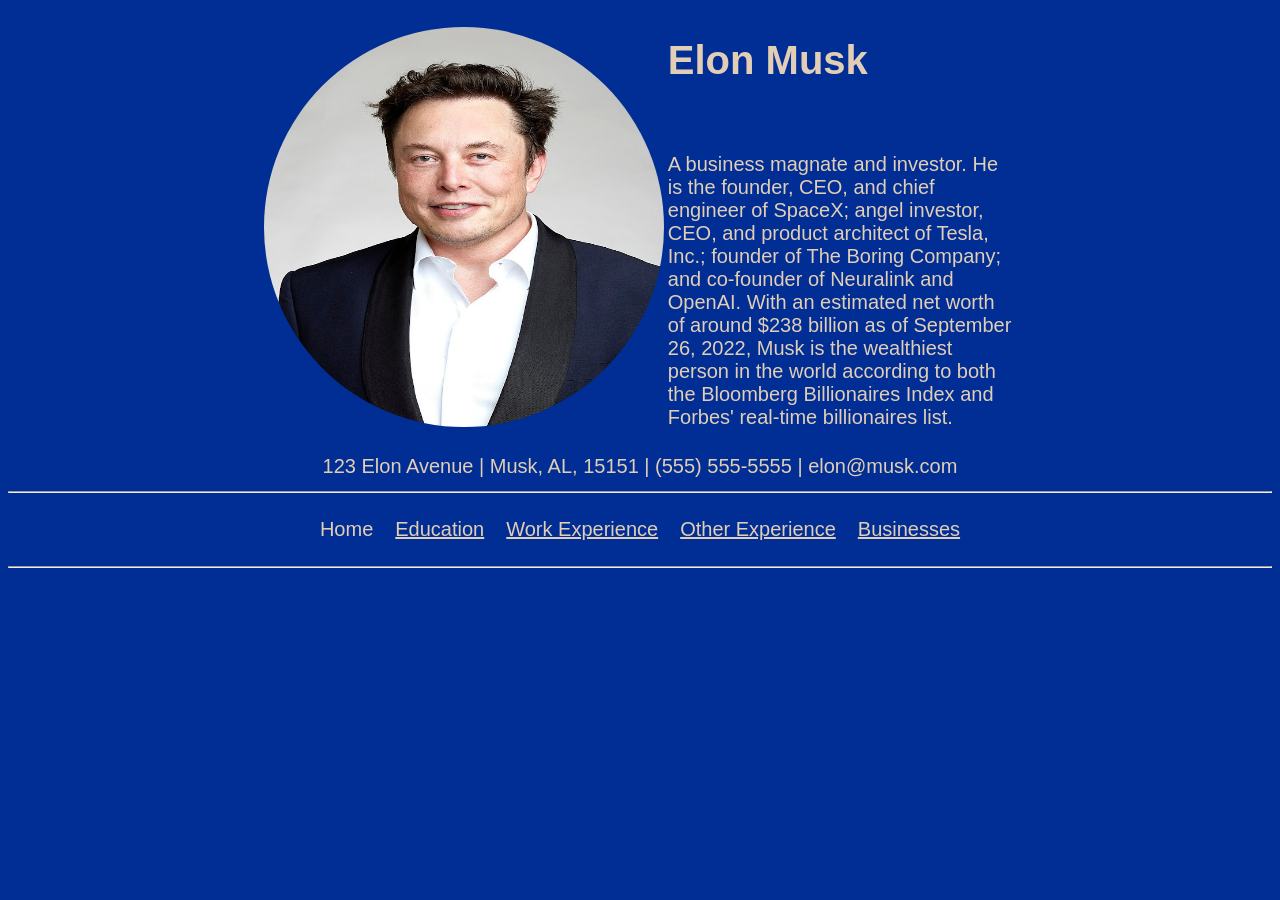
<file: index.html>
<!doctype html>
<html lang="en" dir="ltr">
<head>
<meta charset="UTF-8">
<title> Home </title>
<link href="css/styles.css" rel="stylesheet">
</head>
<body>

<table class="profileAlignment">

    <tr>

            <td> <img src="images/musk.jpeg" class="muskProfilePic" class="profileAlignment"/> </td> 

            <td> <h1> Elon Musk </h1>

            <br />

            <p> A business magnate and investor. He is the founder, CEO, and chief engineer of SpaceX; angel investor, CEO, and product architect of Tesla, Inc.; founder of The Boring Company; and co-founder of Neuralink and OpenAI. With an estimated net worth of around $238 billion as of September 26, 2022, Musk is the wealthiest person in the world according to both the Bloomberg Billionaires Index and Forbes' real-time billionaires list. </p>
        
            </td>

        </tr>


</table>

<table class="centerTable">

    <tr>

        <td> 123 Elon Avenue | Musk, AL, 15151 | (555) 555-5555 | elon@musk.com </td>

    </tr>


</table>

<hr />

<table class="centerTable">

    <tr>

        <td> 
            <table>

                <tr>

                    <td class="linkCells"> Home </td>

                    <td class="linkCells"> <a href="education.html"> Education </a>

                    <td class="linkCells"> <a href="work experience.html"> Work Experience </a>

                    <td class="linkCells"> <a href="other experience.html"> Other Experience </a>

                    <td class="linkCells"> <a href="businesses.html"> Businesses </a>
                
                </tr>

            </table> 
        
        </td>

    </tr>

</table>

<hr />

</body>

</html>
</file>
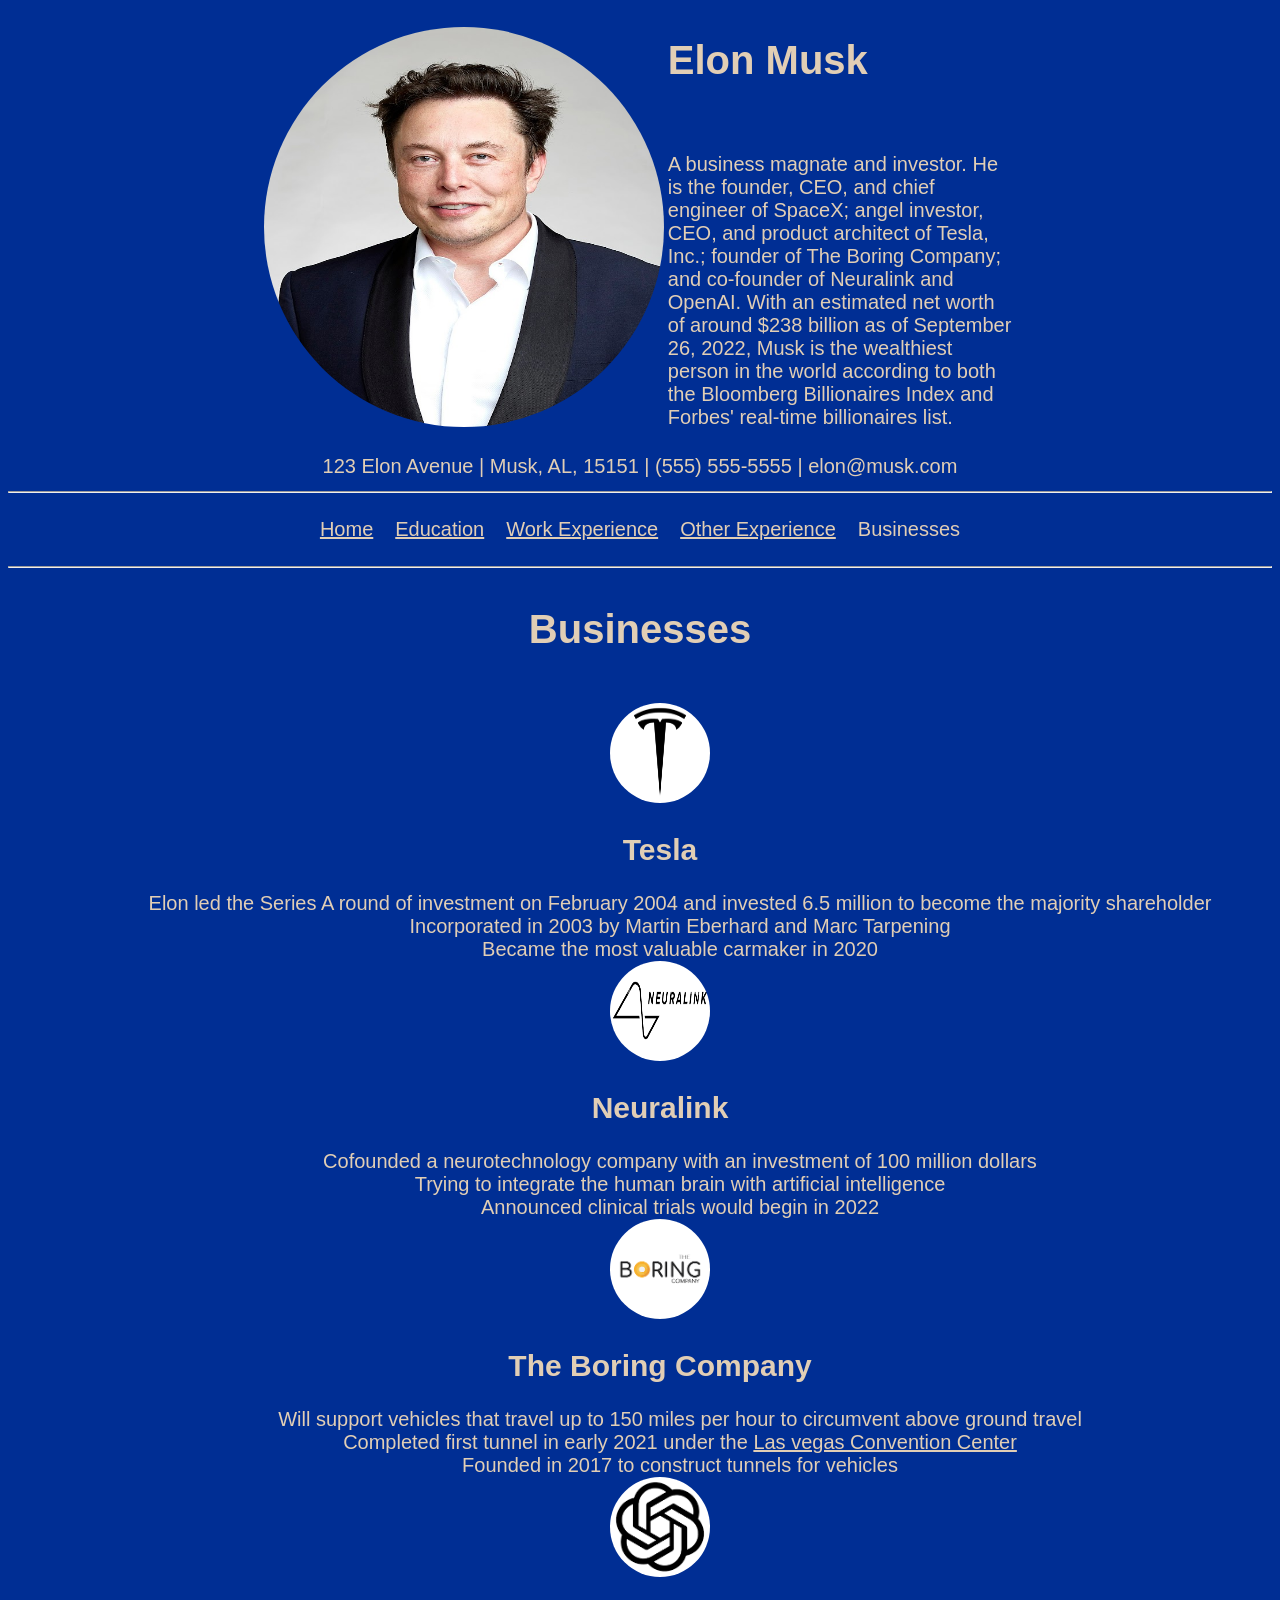
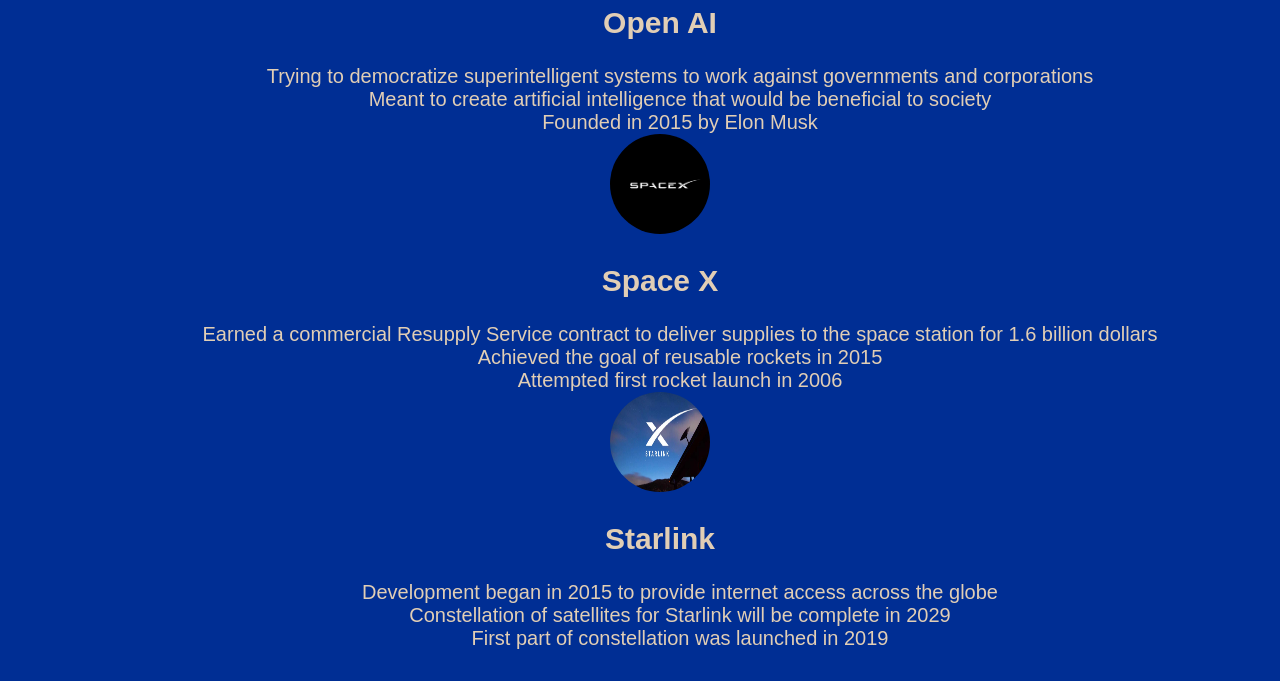
<file: businesses.html>
<!doctype html>
<html lang="en" dir="ltr">
<head>
<meta charset="UTF-8">
<title> Businesses </title>
<link href="css/styles.css" rel="stylesheet">
</head>
<body>

    <table class="profileAlignment">
    
        <tr>
    
                <td> <img src="images/musk.jpeg" class="muskProfilePic" class="profileAlignment"/> </td> 
    
                <td> <h1> Elon Musk </h1>
    
                <br />
    
                <p> A business magnate and investor. He is the founder, CEO, and chief engineer of SpaceX; angel investor, CEO, and product architect of Tesla, Inc.; founder of The Boring Company; and co-founder of Neuralink and OpenAI. With an estimated net worth of around $238 billion as of September 26, 2022, Musk is the wealthiest person in the world according to both the Bloomberg Billionaires Index and Forbes' real-time billionaires list. </p>
            
                </td>
    
            </tr>
    
    
    </table>
    
    <table class="centerTable">
    
        <tr>
    
            <td> 123 Elon Avenue | Musk, AL, 15151 | (555) 555-5555 | elon@musk.com </td>
    
        </tr>
    
    
    </table>
    
    <hr />
    
    <table class="centerTable">
    
        <tr>
    
            <td> 
                <table>
    
                    <tr>
    
                        <td class="linkCells"> <a href="index.html"> Home </a>

                    <td class="linkCells"> <a href="education.html"> Education </a>

                    <td class="linkCells"> <a href="work experience.html"> Work Experience </a>

                    <td class="linkCells"> <a href="other experience.html"> Other Experience </a>

                    <td class="linkCells"> Businesses </td>
                    
                    </tr>
    
                </table> 
            
            </td>
    
        </tr>
    
    </table>
    
    <hr />

    <table class="infoAlignment">

        <tr class="headOneAlignment">

            <td> <h1> Businesses </h1> </td>

        </tr>

        <tr>

            <td>

            <ul class="headOneAlignment ulListType">

                <li> <a href="https://en.wikipedia.org/wiki/Tesla,_Inc" target="_blank"> <img src="images/teslalogo.jpg" class="businessList"/> </a> </li>

                <li> <h2> Tesla </h2> </li>

                <ul class="headOneAlignment ulListType">

                    <li> Elon led the Series A round of investment on February 2004 and invested 6.5 million to become the majority shareholder </li>

                    <li> Incorporated in 2003 by Martin Eberhard and Marc Tarpening </li>

                    <li> Became the most valuable carmaker in 2020 </li>

                </ul>

                <li> <a href="https://en.wikipedia.org/wiki/Neuralink" target="_blank"> <img src="images/neuralinklogo.png" class="businessList"/> </a> </li>

                <li> <h2> Neuralink </h2> </li>

                <ul class="headOneAlignment ulListType">

                    <li> Cofounded a neurotechnology company with an investment of 100 million dollars </li>

                    <li> Trying to integrate the human brain with artificial intelligence </li>

                    <li> Announced clinical trials would begin in 2022 </li>

                </ul>

                <li> <a href="https://en.wikipedia.org/wiki/The_Boring_Company" target="_blank"> <img src="images/boringlogo.png" class="businessList"/> </a> </li>

                <li> <h2> The Boring Company </h2> </li>

                <ul class="headOneAlignment ulListType">

                    <li> Will support vehicles that travel up to 150 miles per hour to circumvent above ground travel </li>

                    <li> Completed first tunnel in early 2021 under the <a href="https://en.wikipedia.org/wiki/Las_Vegas_Convention_Center"> Las vegas Convention Center </a> </li>

                    <li> Founded in 2017 to construct tunnels for vehicles </li>

                </ul>

                <li> <a href="https://en.wikipedia.org/wiki/OpenAI" target="_blank"> <img src="images/openailogo.png" class="businessList"/> </a> </li>

                <li> <h2> Open AI </h2> </li>

                    <ul class="headOneAlignment ulListType">

                        <li> Trying to democratize superintelligent systems to work against governments and corporations </li>

                        <li> Meant to create artificial intelligence that would be beneficial to society </li>

                        <li> Founded in 2015 by Elon Musk </li>

                    </ul>

                    <li> <a href="https://en.wikipedia.org/wiki/SpaceX" target="_blank"> <img src="images/spacexlogo.jpg" class="businessList"/> </a> </li>

                    <li> <h2> Space X </h2> </li>

                    <ul class="headOneAlignment ulListType">

                        <li> Earned a commercial Resupply Service contract to deliver supplies to the space station for 1.6 billion dollars </li>

                        <li> Achieved the goal of reusable rockets in 2015 </li>

                        <li> Attempted first rocket launch in 2006 </li>

                    </ul>

                    <li> <a href="https://en.wikipedia.org/wiki/Starlink" target="_blank"> <img src="images/starlinklogo.jpg" class="businessList"/> </a> </li>

                    <li> <h2> Starlink </h2> </li>

                    <ul class="headOneAlignment ulListType">

                        <li> Development began in 2015 to provide internet access across the globe </li>

                        <li> Constellation of satellites for Starlink will be complete in 2029 </li>

                        <li> First part of constellation was launched in 2019 </li>

                    </ul>

            </ul>

            </td>

        </tr>

    </table>
    
    </body>

</html>
</file>
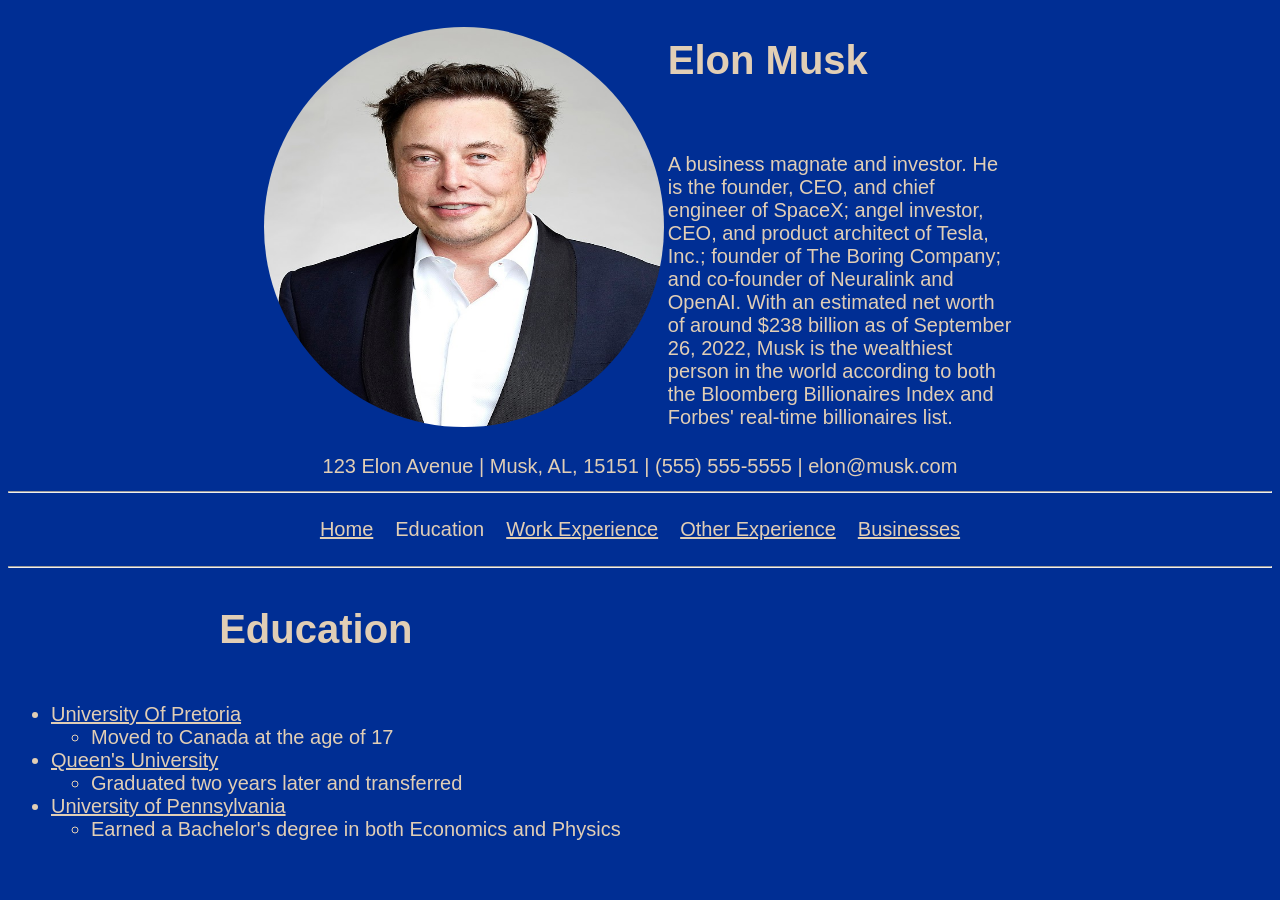
<file: education.html>
<!doctype html>
<html lang="en" dir="ltr">
<head>
<meta charset="UTF-8">
<title> Education </title>
<link href="css/styles.css" rel="stylesheet">
</head>
<body>

    <table class="profileAlignment">
    
        <tr>
    
                <td> <img src="images/musk.jpeg" class="muskProfilePic" class="profileAlignment"/> </td> 
    
                <td> <h1> Elon Musk </h1>
    
                <br />
    
                <p> A business magnate and investor. He is the founder, CEO, and chief engineer of SpaceX; angel investor, CEO, and product architect of Tesla, Inc.; founder of The Boring Company; and co-founder of Neuralink and OpenAI. With an estimated net worth of around $238 billion as of September 26, 2022, Musk is the wealthiest person in the world according to both the Bloomberg Billionaires Index and Forbes' real-time billionaires list. </p>
            
                </td>
    
            </tr>
    
    
    </table>
    
    <table class="centerTable">
    
        <tr>
    
            <td> 123 Elon Avenue | Musk, AL, 15151 | (555) 555-5555 | elon@musk.com </td>
    
        </tr>
    
    
    </table>
    
    <hr />
    
    <table class="centerTable">
    
        <tr>
    
            <td> 
                <table>
    
                    <tr>
    
                        <td class="linkCells"> <a href="index.html"> Home </a>

                    <td class="linkCells"> Education </td>

                    <td class="linkCells"> <a href="work experience.html"> Work Experience </a>

                    <td class="linkCells"> <a href="other experience.html"> Other Experience </a>

                    <td class="linkCells"> <a href="businesses.html"> Businesses </a>
                    
                    </tr>
    
                </table> 
            
            </td>
    
        </tr>
    
    </table>
    
    <hr />

    <table>

        <tr>

            <td class="headOneAlignment"> <h1> Education </h1></td>

        </tr>

        <tr class="infoAlignment">

            <td>

                <ul>

                    <li> <a href="https://en.wikipedia.org/wiki/University_of_Pretoria"> University Of Pretoria </a> </li>
                    
                    <ul>

                        <li> Moved to Canada at the age of 17 </li>

                    </ul>

                    <li> <a href="https://en.wikipedia.org/wiki/Queen%27s_University_at_Kingston"> Queen's University </a> </li>

                    <ul>

                        <li> Graduated two years later and transferred </li>

                    </ul>

                    <li> <a href="https://en.wikipedia.org/wiki/University_of_Pennsylvania"> University of Pennsylvania </a> </li>

                    <ul>

                        <li> Earned a Bachelor's degree in both Economics and Physics </li>

                    </ul>

                </ul>

            </td>

        </tr>

    </table>
    
    </body>
</html>
</file>
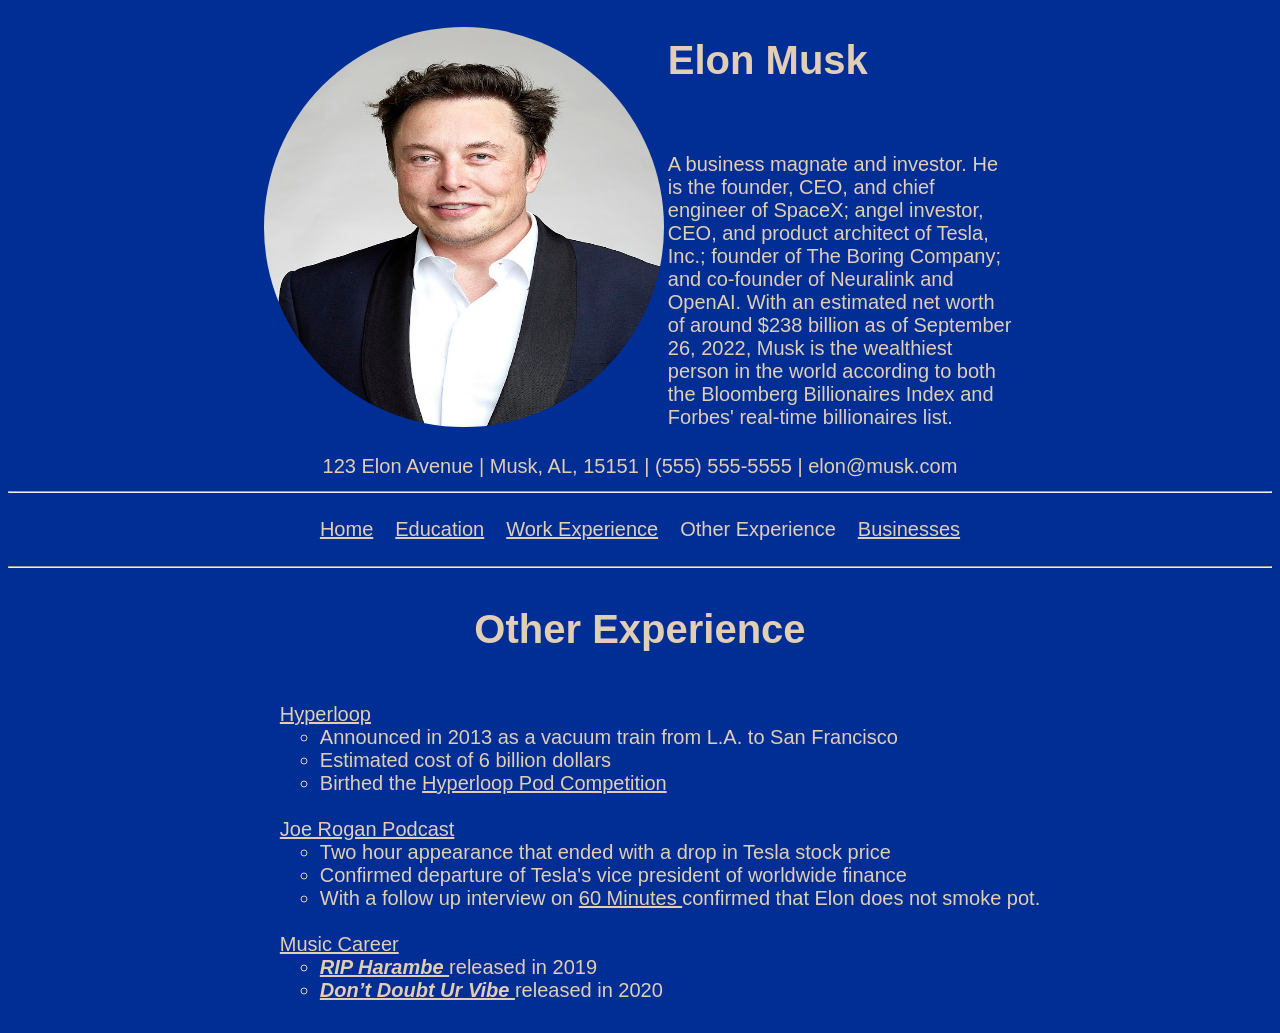
<file: other experience.html>
<!doctype html>
<html lang="en" dir="ltr">
<head>
<meta charset="UTF-8">
<title> Other Experience </title>
<link href="css/styles.css" rel="stylesheet">
</head>
<body>

    <table class="profileAlignment">
    
        <tr>
    
                <td> <img src="images/musk.jpeg" class="muskProfilePic" class="profileAlignment"/> </td> 
    
                <td> <h1> Elon Musk </h1>
    
                <br />
    
                <p> A business magnate and investor. He is the founder, CEO, and chief engineer of SpaceX; angel investor, CEO, and product architect of Tesla, Inc.; founder of The Boring Company; and co-founder of Neuralink and OpenAI. With an estimated net worth of around $238 billion as of September 26, 2022, Musk is the wealthiest person in the world according to both the Bloomberg Billionaires Index and Forbes' real-time billionaires list. </p>
            
                </td>
    
            </tr>
    
    
    </table>
    
    <table class="centerTable">
    
        <tr>
    
            <td> 123 Elon Avenue | Musk, AL, 15151 | (555) 555-5555 | elon@musk.com </td>
    
        </tr>
    
    
    </table>
    
    <hr />
    
    <table class="centerTable">
    
        <tr>
    
            <td> 
                <table>
    
                    <tr>
    
                        <td class="linkCells"> <a href="index.html"> Home </a> 

                        <td class="linkCells"> <a href="education.html"> Education </a>
    
                        <td class="linkCells"> <a href="work experience.html"> Work Experience </a>
    
                        <td class="linkCells"> Other Experience </td>
    
                        <td class="linkCells"> <a href="businesses.html"> Businesses </a>
                    
                    </tr>
    
                </table> 
            
            </td>
    
        </tr>
    
    </table>
    
    <hr />

    <table class="infoAlignment" >

        <tr class="headOneAlignment" >

            <td> <h1> Other Experience </h1> </td>

        </tr>

        <tr>

            <td>

                <ul class="ulListType" >

                    <li> <a href="https://en.wikipedia.org/wiki/Hyperloop"> Hyperloop </a> </li>

                    <ul>

                        <li> Announced in 2013 as a vacuum train from L.A. to San Francisco </li>

                        <li> Estimated cost of 6 billion dollars </li>

                        <li> Birthed the <a href="https://en.wikipedia.org/wiki/Hyperloop_pod_competition"> Hyperloop Pod Competition </a> </li>

                    </ul>

    <br />

                    <li> <a href="https://en.wikipedia.org/wiki/The_Joe_Rogan_Experience"> Joe Rogan Podcast </a> </li>

                    <ul>

                        <li> Two hour appearance that ended with a drop in Tesla stock price </li>

                        <li> Confirmed departure of Tesla's vice president of worldwide finance </li>

                        <li> With a follow up interview on <a href="https://en.wikipedia.org/wiki/60_Minutes"> 60 Minutes </a> confirmed that Elon does not smoke pot. </li>

                    </ul>

    <br />

                    <li> <p class="liUnderline" > Music Career </p> </li>

                        <ul>

                            <li> <p class="songTitle" > RIP Harambe </p> released in 2019 </li>

                            <li> <p class="songTitle" > Don’t Doubt Ur Vibe </p> released in 2020 </li>

                        </ul>

                </ul>

            </td>

        </tr>

    </table>
    
    </body>
</html>
</file>
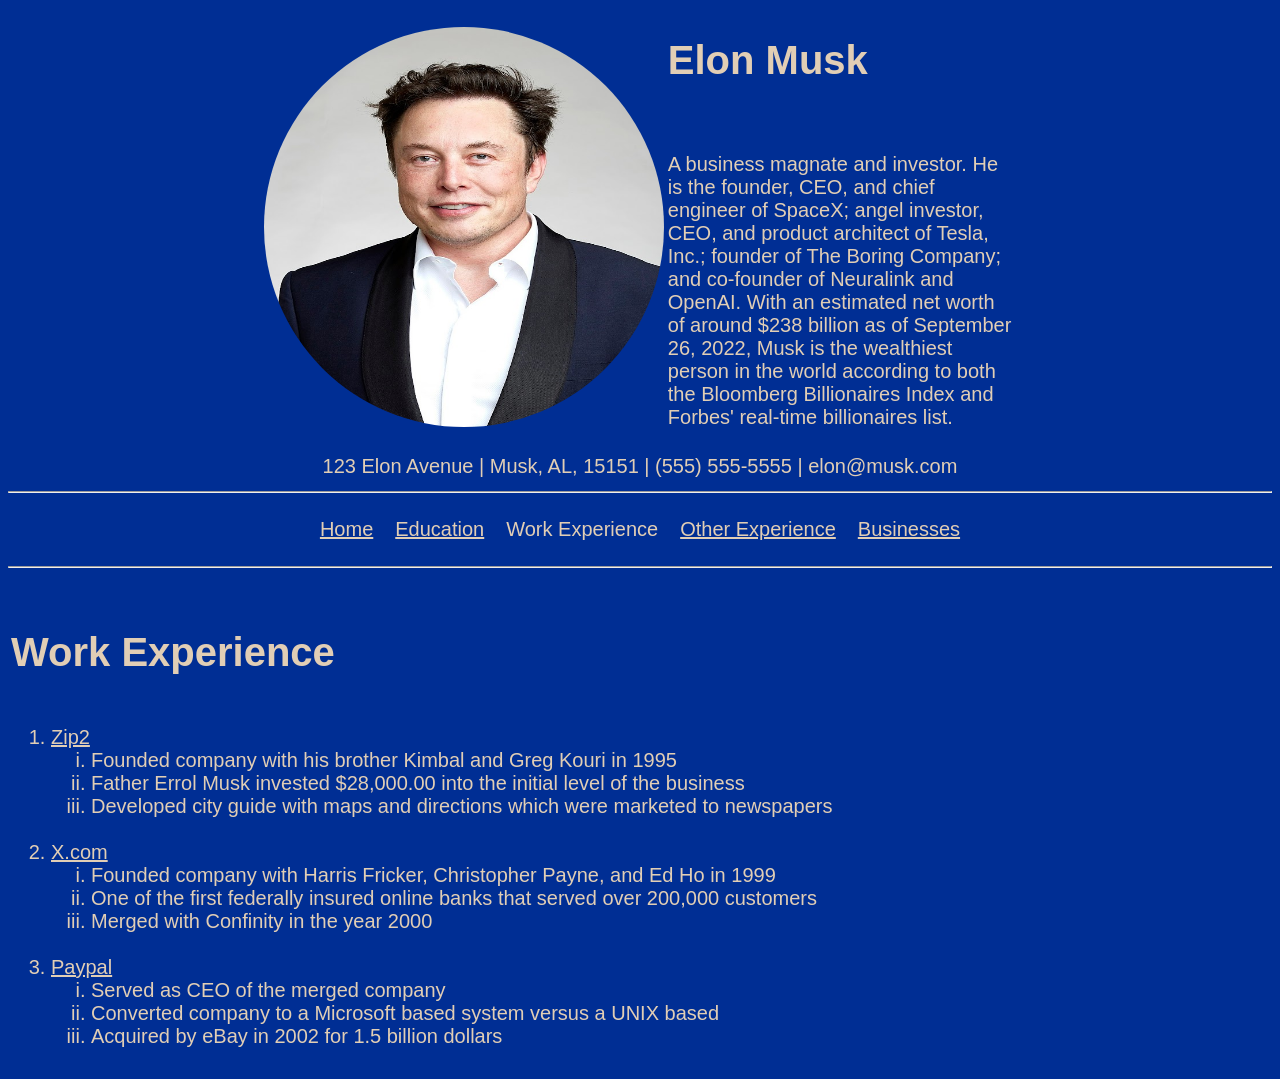
<file: work experience.html>
<!doctype html>
<html lang="en" dir="ltr">
<head>
<meta charset="UTF-8">
<title> Work Experience </title>
<link href="css/styles.css" rel="stylesheet">
</head>
<body>

    <table class="profileAlignment">
    
        <tr>
    
                <td> <img src="images/musk.jpeg" class="muskProfilePic" class="profileAlignment"/> </td> 
    
                <td> <h1> Elon Musk </h1>
    
                <br />
    
                <p> A business magnate and investor. He is the founder, CEO, and chief engineer of SpaceX; angel investor, CEO, and product architect of Tesla, Inc.; founder of The Boring Company; and co-founder of Neuralink and OpenAI. With an estimated net worth of around $238 billion as of September 26, 2022, Musk is the wealthiest person in the world according to both the Bloomberg Billionaires Index and Forbes' real-time billionaires list. </p>
            
                </td>
    
            </tr>
    
    
    </table>
    
    <table class="centerTable">
    
        <tr>
    
            <td> 123 Elon Avenue | Musk, AL, 15151 | (555) 555-5555 | elon@musk.com </td>
    
        </tr>
    
    
    </table>
    
    <hr />
    
    <table class="centerTable">
    
        <tr>
    
            <td> 
                <table>
    
                    <tr>
    
                        <td class="linkCells"> <a href="index.html"> Home </a> 

                    <td class="linkCells"> <a href="education.html"> Education </a>

                    <td class="linkCells"> Work Experience </td>

                    <td class="linkCells"> <a href="other experience.html"> Other Experience </a>

                    <td class="linkCells"> <a href="businesses.html"> Businesses </a>
                    
                    </tr>
    
                </table> 
            
            </td>
    
        </tr>
    
    </table>
    
    <hr />

    <table class="infoAlign">

        <tr>

            <td class="headOneAlign" > <h1> Work Experience </h1> </td>

        </tr>

        <tr>

            <td>

            <ol class="olLevelOne">

                <li> <a href="https://en.wikipedia.org/wiki/Zip2"> Zip2 </a> </li>

                <ol class="olLevelTwo">

                    <li> Founded company with his brother Kimbal and Greg Kouri in 1995 </li>

                    <li> Father Errol Musk invested $28,000.00 into the initial level of the business </li>

                    <li> Developed city guide with maps and directions which were marketed to newspapers </li>

                </ol>

            

    <br />

            

                <li> <a href="https://en.wikipedia.org/wiki/X.com"> X.com </a> </li>

                <ol class="olLevelTwo">

                    <li> Founded company with Harris Fricker, Christopher Payne, and Ed Ho in 1999 </li>

                    <li> One of the first federally insured online banks that served over 200,000 customers </li>

                    <li> Merged with Confinity in the year 2000 </li>

                </ol>

                

    <br />

                

                <li> <a href="https://en.wikipedia.org/wiki/PayPal"> Paypal </a> </li>

                <ol class="olLevelTwo">

                    <li> Served as CEO of the merged company </li>

                    <li> Converted company to a Microsoft based system versus a UNIX based </li>

                    <li> Acquired by eBay in 2002 for 1.5 billion dollars </li>

                </ol>
                </td>

    <br />

            </ol>

        </tr>

    </table>
    
    </body>
</html>
</file>
<file: css/styles.css>
body{

background-color:  #002E94;

font-family: Arial, Helvetica, sans-serif;

font-size: 1.25rem;

color: #E1CeB5;

}

a:hover{

color: #FFE7CC;

}

a:link{

    color: #E1ceb5;

}

a:visited{

    color: #E1CEB5

}

.muskProfilePic{

    border-radius: 50%;

    height: 400px;

    width: 400px;

}
.profileAlignment{

    padding-left: 20%;

    padding-right: 20%;

}

.centerTable{

    margin-left: auto;

    margin-right: auto;

}

.linkCells{

    padding: 10px;

}

.infoAlignment{

    margin-left: auto;

    margin-right: auto;

}

.headOneAlignment{

    text-align: center;

}

.olLevelTwo{

    list-style-type: lower-roman;

}

.ulListType{

    list-style-type: none;
    
}

.songTitle{

    font-weight: bold;

    font-style: italic;

    text-decoration-line: underline;

    display: inline;

}

.liUnderline{

    text-decoration: underline;

    display: inline;

}

.businessList{

    height: 100px;

    width: 100px;

    border-radius: 50%;
}
</file>
